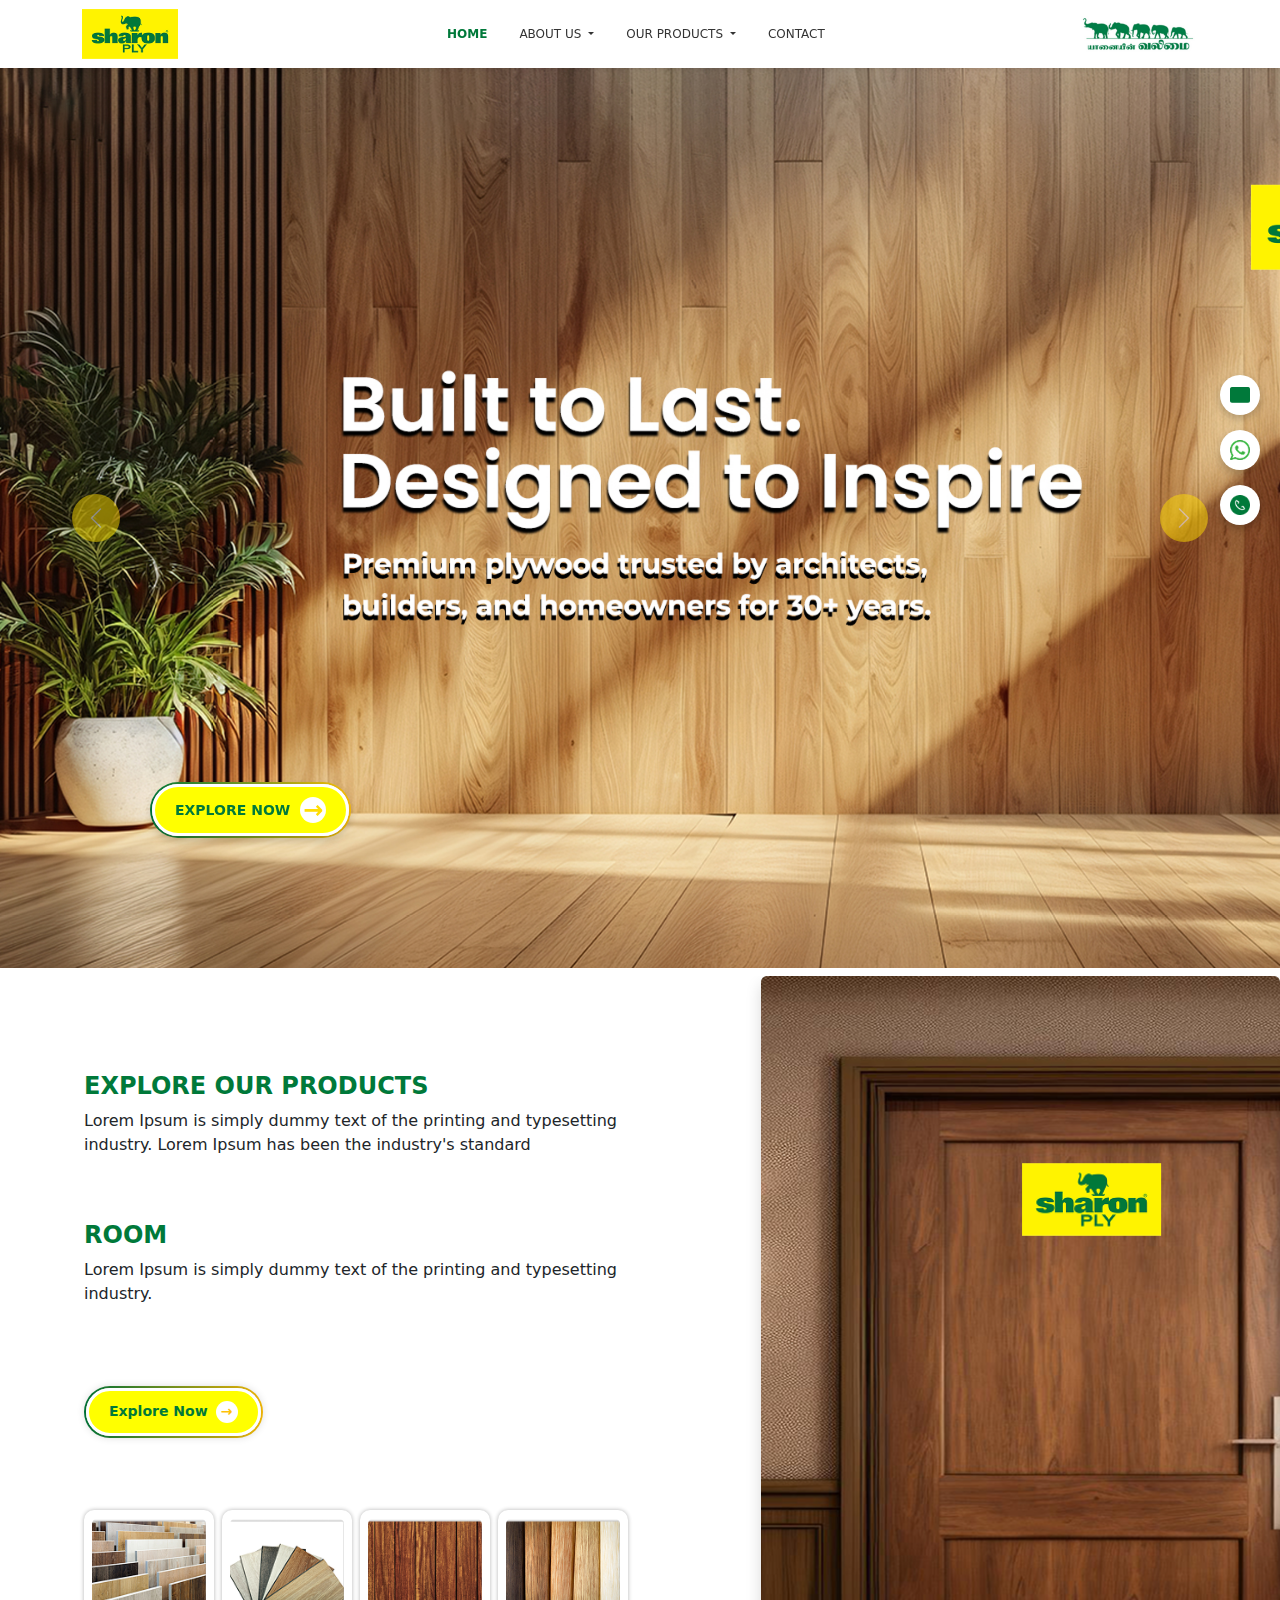
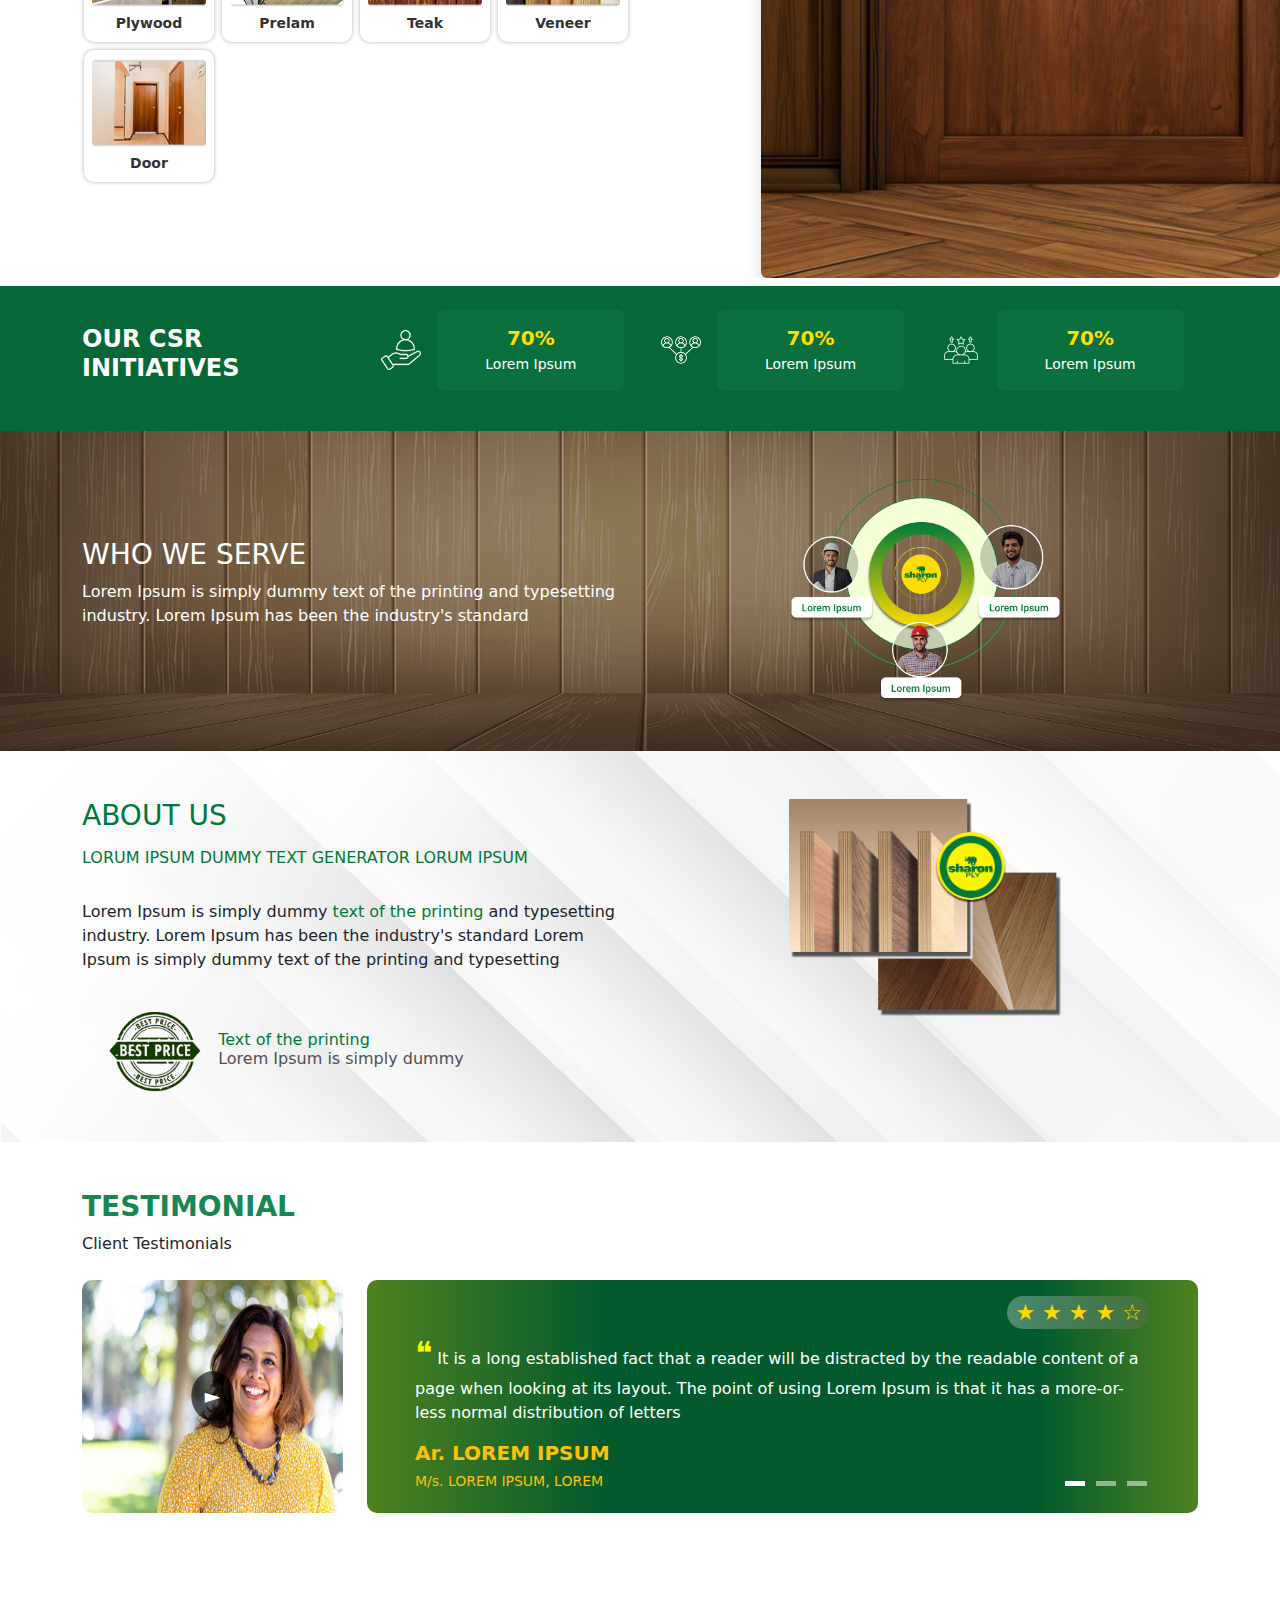
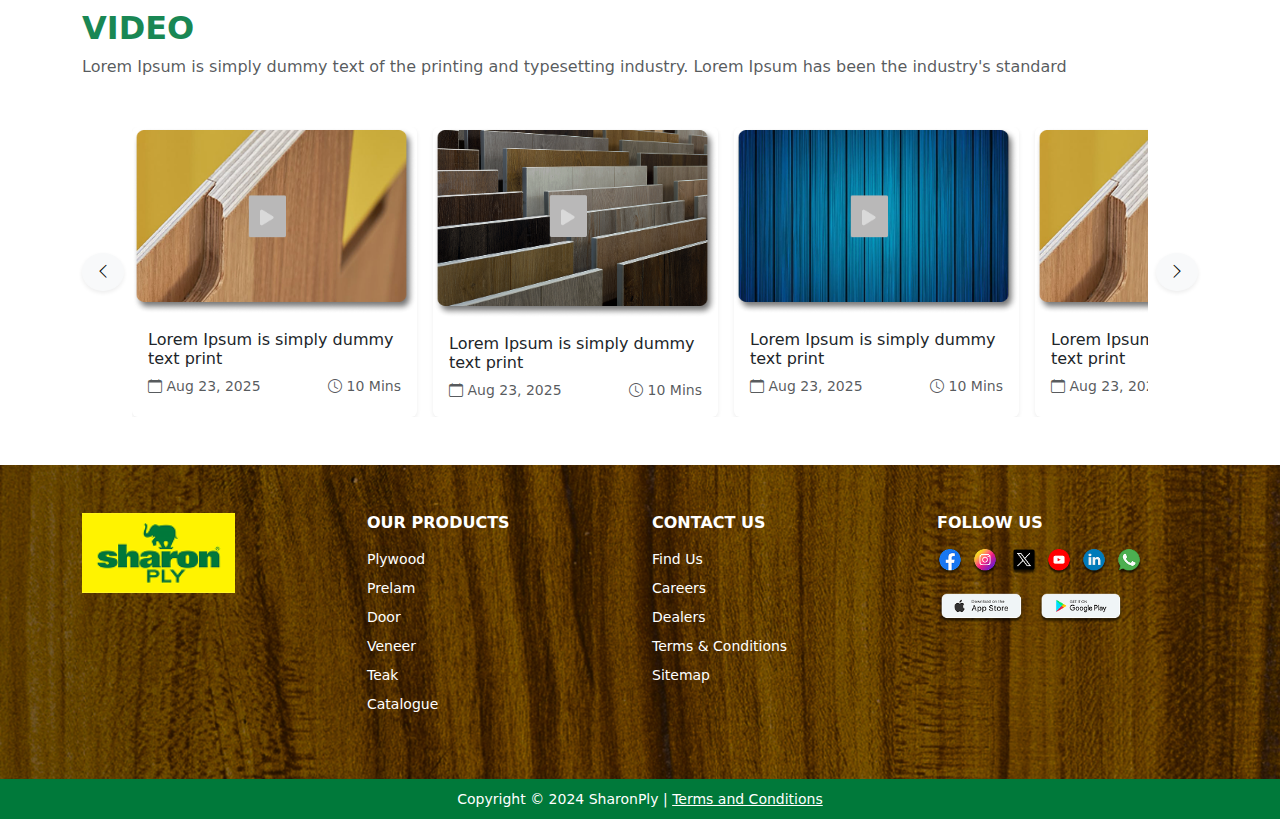
<file: index.html>
<!DOCTYPE html>
<html lang="en">

<head>
    <meta charset="UTF-8" />
    <meta name="viewport" content="width=device-width, initial-scale=1.0" />
    <title>Sharon Ply - Home</title>
    <meta name="description" content="Sharon Ply - Quality Plywood Manufacturer">

    <!-- Bootstrap CSS -->
    <link href="https://cdn.jsdelivr.net/npm/bootstrap@5.3.3/dist/css/bootstrap.min.css" rel="stylesheet" />
    <link href="https://cdn.jsdelivr.net/npm/bootstrap-icons/font/bootstrap-icons.css" rel="stylesheet">
    <link rel="stylesheet" href="assets/main.css" />
</head>

<body>

    <!-- Sticky Navbar with Dropdown and Offcanvas -->
    <nav class="navbar navbar-expand-lg sticky-top bg-white shadow-sm py-1">
        <div class="container">

            <!-- Left: Logo -->
            <a class="navbar-brand" href="/">
                <img src="assets/images/logo.png" alt="Logo" style="height: 50px;" />
            </a>

            <!-- Hamburger toggle for mobile -->
            <button class="navbar-toggler" type="button" data-bs-toggle="offcanvas" data-bs-target="#mobileNav"
                aria-controls="mobileNav">
                <span class="navbar-toggler-icon"></span>
            </button>

            <!-- Center/Right: Nav links (desktop) -->
            <div class="collapse navbar-collapse justify-content-center">
                <ul class="navbar-nav mb-2 mb-lg-0 d-flex gap-3">

                    <li class="nav-item"><a class="nav-link active" href="/">HOME</a></li>
                    <li class="nav-item dropdown">
                        <a class="nav-link dropdown-toggle" href="#" id="aboutDropdown" role="button"
                            data-bs-toggle="dropdown" aria-expanded="false">
                            ABOUT US
                        </a>
                        <ul class="dropdown-menu" aria-labelledby="aboutDropdown">
                            <li><a class="dropdown-item" href="/our-history">OUR HISTORY</a></li>
                        </ul>
                    </li>

                    <!-- Dropdown -->
                    <li class="nav-item dropdown">
                        <a class="nav-link dropdown-toggle" href="#" id="productsDropdown" role="button"
                            data-bs-toggle="dropdown" aria-expanded="false">
                            OUR PRODUCTS
                        </a>
                        <ul class="dropdown-menu" aria-labelledby="productsDropdown">

                            <!-- Plywood submenu -->
                            <li class="nav-item dropdown plywooddrop">
                                <a class="nav-link dropdown-toggle" href="/plywood" id="plywoodDropdown" role="button">
                                    PLYWOOD
                                </a>
                                <ul class="dropdown-menu plywoodsub" aria-labelledby="plywoodDropdown">
                                    <li><a class="dropdown-item" href="/plywood/sharon-platinum-ply">SHARON PLATINUM
                                            PLY</a></li>
                                </ul>
                            </li>

                            <li><a class="dropdown-item" href="/prelam">PRELAM</a></li>


                            <!-- Add more subcategories under Our Products here if needed -->
                        </ul>
                    </li>


                    <li class="nav-item"><a class="nav-link" href="/contact">CONTACT</a></li>
                </ul>
            </div>

            <!-- Right side image/icon -->
            <div class="d-none d-lg-block">
                <img src="assets/images/nav-logo.png" alt="Call Us" style="height: 50px;" />
            </div>
        </div>
    </nav>

    <!-- Offcanvas Sidebar for Mobile -->
    <div class="offcanvas offcanvas-start" tabindex="-1" id="mobileNav" aria-labelledby="mobileNavLabel">
        <div class="offcanvas-header">
            <!-- <h5 class="offcanvas-title" id="mobileNavLabel">Menu</h5> -->
            <button type="button" class="btn-close" data-bs-dismiss="offcanvas" aria-label="Close"></button>
        </div>
        <div class="offcanvas-body">
            <ul class="navbar-nav">
                <li class="nav-item"><a class="nav-link active" href="/">HOME</a></li>
                <li class="nav-item">
                    <a class="nav-link" data-bs-toggle="collapse" href="#mobileDropdown" role="button"
                        aria-expanded="false" aria-controls="mobileDropdown">
                        ABOUT US
                    </a>
                    <div class="collapse" id="mobileDropdown">
                        <ul class="list-unstyled ms-3">
                            <li><a class="nav-link" href="/our-history">OUR
                                    HISTORY</a>
                            </li>
                        </ul>
                    </div>
                </li>

                <!-- Dropdown in sidebar (manually created) -->
                <li class="nav-item">
                    <a class="nav-link" data-bs-toggle="collapse" href="#mobileDropdown" role="button"
                        aria-expanded="false" aria-controls="mobileDropdown">
                        OUR PRODUCTS
                    </a>
                    <div class="collapse" id="mobileDropdown">
                        <ul class="list-unstyled ms-3">
                            <li><a class="nav-link" href="/plywood">PLYWOOD</a>
                                <div class="collapse" id="mobileDropdown">
                                    <ul class="list-unstyled ms-3">
                                        <li><a class="nav-link" href="/plywood/sharon-platinum-ply">SHARON PLATINUM
                                                PLY</a></li>
                                    </ul>
                                </div>
                            </li>
                            <li class="nav-item"><a class="nav-link" href="/prelam">PRELAM</a></li>
                        </ul>
                    </div>
                </li>

                <li class="nav-item"><a class="nav-link" href="/contact">CONTACT</a></li>
            </ul>
        </div>
    </div>


    <!-- Hero Section -->
    <section class="home">
        <div id="heroCarousel" class="carousel slide" data-bs-ride="carousel">
            <div class="carousel-inner">

                <div class="carousel-item active" style="background-image: url('assets/images/banner.png');">
                    <div class="explore-btn">
                        <a href="#">EXPLORE NOW <span class="arrow-circle">
                                →
                            </span></a>
                    </div>

                </div>

                <div class="carousel-item" style="background-image: url('assets/images/banner.png');">
                    <div class="explore-btn">
                        <a href="#">EXPLORE NOW <span class="arrow-circle">
                                →
                            </span></a>
                    </div>

                </div>

            </div>

            <button class="carousel-control-prev" type="button" data-bs-target="#heroCarousel" data-bs-slide="prev">
                <span class="carousel-control-prev-icon rounded-circle p-4 small-nav-icon" aria-hidden="true"></span>
            </button>
            <button class="carousel-control-next" type="button" data-bs-target="#heroCarousel" data-bs-slide="next">
                <span class="carousel-control-next-icon rounded-circle p-4 small-nav-icon" aria-hidden="true"></span>
            </button>
        </div>
    </section>

    <section class="py-2">
        <div class="product-section">
            <div class="row align-items-stretch">
                <!-- Left Content -->
                <div class="col-md-7 p-5 d-flex justify-content-center">
                    <div class="d-flex flex-column justify-content-center gap-5 bg-white p-5">
                        <div>
                            <h4 class="fw-bold">EXPLORE OUR PRODUCTS</h4>
                            <p>Lorem Ipsum is simply dummy text of the printing and typesetting industry. Lorem
                                Ipsum has been the industry's standard </p>
                        </div>

                        <div>
                            <h4 id="product-title">ROOM</h4>
                            <p id="product-desc">
                                Lorem Ipsum is simply dummy text of the printing and typesetting industry.
                            </p>
                        </div>

                        <!-- Explore Button -->
                        <div class="explore-btn mt-3">
                            <a href="#">
                                Explore Now <span class="arrow-circle">→</span>
                            </a>
                        </div>

                        <!-- Product Tabs -->
                        <div class="product-tabs mt-4 d-flex flex-wrap gap-2">
                            <div class="tab-card" onclick="changeProduct(0)">
                                <img src="assets/images/plywood.png" alt="Plywood">
                                <span>Plywood</span>
                            </div>
                            <div class="tab-card" onclick="changeProduct(1)">
                                <img src="assets/images/prelam.png" alt="Prelam">
                                <span>Prelam</span>
                            </div>
                            <div class="tab-card" onclick="changeProduct(2)">
                                <img src="assets/images/teak.png" alt="Teak">
                                <span>Teak</span>
                            </div>
                            <div class="tab-card" onclick="changeProduct(3)">
                                <img src="assets/images/veneer.png" alt="Veneer">
                                <span>Veneer</span>
                            </div>
                            <div class="tab-card" onclick="changeProduct(4)">
                                <img src="assets/images/door.png" alt="Door">
                                <span>Door</span>
                            </div>
                        </div>
                    </div>
                </div>

                <!-- Right Image -->
                <div class="col-md-5 d-flex align-items-center justify-content-center">
                    <img id="product-image" src="assets/images/default-product.png"
                        class="img-fluid rounded shadow w-100" alt="Product Image"
                        style="object-fit: cover; height: 100%;" />
                </div>
            </div>
        </div>
    </section>

    <section class="py-4 text-white" style="background-color: #066837;">
        <div class="container">
            <div class="row align-items-center text-center text-md-start">

                <!-- Left Title -->
                <div class="col-md-3 mb-4 mb-md-0">
                    <h4 class="fw-bold">OUR CSR<br>INITIATIVES</h4>
                </div>

                <!-- Right: CSR Items -->
                <div class="col-md-9">
                    <div class="d-flex flex-wrap justify-content-around align-items-center">

                        <!-- Item 1 -->
                        <div class="d-flex align-items-center mb-3 me-md-2">
                            <img src="assets/images/initiative-icon1.png" alt="Icon 1" style="height: 40px;"
                                class="me-3">
                            <div class="bg-success bg-opacity-25 px-5 py-3 rounded text-center">
                                <h5 class="fw-bold mb-1" style="color: #FFDD02;">70%</h5>
                                <p class="mb-0 text-white small">Lorem Ipsum</p>
                            </div>
                        </div>

                        <!-- Item 2 -->
                        <div class="d-flex align-items-center mb-3 me-md-2">
                            <img src="assets/images/initiative-icon2.png" alt="Icon 2" style="height: 40px;"
                                class="me-3">
                            <div class="bg-success bg-opacity-25 px-5 py-3 rounded text-center">
                                <h5 class="fw-bold mb-1" style="color: #FFDD02;">70%</h5>
                                <p class="mb-0 text-white small">Lorem Ipsum</p>
                            </div>
                        </div>

                        <!-- Item 3 -->
                        <div class="d-flex align-items-center mb-3">
                            <img src="assets/images/initiative-icon3.png" alt="Icon 3" style="height: 40px;"
                                class="me-3">
                            <div class="bg-success bg-opacity-25 px-5 py-3 rounded text-center">
                                <h5 class="fw-bold mb-1" style="color: #FFDD02;">70%</h5>
                                <p class="mb-0 text-white small">Lorem Ipsum</p>
                            </div>
                        </div>

                    </div>
                </div>
            </div>
        </div>
    </section>



    <section class="serve">
        <div class="container py-5">
            <div class="row">
                <div class="col-md-6 d-flex flex-column justify-content-center align-items-start">
                    <h3>WHO WE SERVE</h3>
                    <p>Lorem Ipsum is simply dummy text of the printing and typesetting <br>
                        industry. Lorem Ipsum has been the industry's standard </p>
                </div>
                <div class="col-md-6 d-flex justify-content-center align-items-start">
                    <img src="assets/images/serve-right.png" alt="serve-right-image" class="img-fluid w-50" />
                </div>
            </div>
        </div>
    </section>


    <section class="about">
        <div class="container py-5">
            <div class="row">
                <div class="col-md-6 d-flex flex-column justify-content-center align-items-start">
                    <h3>ABOUT US</h3>
                    <h6 class="mt-2">LORUM IPSUM DUMMY TEXT GENERATOR LORUM IPSUM </h6>
                    <p class="mt-4">Lorem Ipsum is simply dummy <span> text of the printing</span> and typesetting
                        industry. Lorem Ipsum has been the industry's standard Lorem Ipsum is simply dummy text of the
                        printing and typesetting</p>

                    <div class="d-flex justify-content-center align-items-center gap-3 mt-4">
                        <img src="assets/images/about-logo.png" alt="about-logo" class="img-fluid w-25" />
                        <h6>Text of the printing<br><span style="color: #504F4F;">Lorem Ipsum is simply dummy</span>
                        </h6>
                    </div>
                </div>
                <div class="col-md-6 d-flex justify-content-center align-items-start">
                    <img src="assets/images/home-about-right.png" alt="serve-right-image" class="img-fluid w-50" />
                </div>
            </div>
        </div>
    </section>


    <section class="container py-5">
        <h3 class="text-success fw-bold">TESTIMONIAL</h3>
        <p class="mb-4">Client Testimonials</p>

        <!-- Testimonials -->
        <div id="testimonialContainer">
            <!-- Testimonial 1 -->
            <div class="testimonial-wrapper active">
                <div class="row g-4 align-items-stretch">
                    <div class="col-md-3 d-flex align-items-stretch">
                        <div class="video-thumb h-100 w-100" data-bs-toggle="modal" data-bs-target="#videoModal1">
                            <img src="assets/images/testimonial.png" alt="Client 1" class="img-fluid h-100">
                            <div class="play-button">&#9658;</div>
                        </div>
                    </div>
                    <div class="col-md-9">
                        <div class="testimonial-card h-100 w-100 pe-5 ps-5 pt-3">
                            <div class="d-flex justify-content-end align-items-center">
                                <div class="stars">★ ★ ★ ★ ☆</div>
                            </div>
                            <p><span style="font-size: 2rem; color: yellow;">&#10077;</span> It is a long established
                                fact that a reader will be distracted by the readable content of a page when
                                looking at its layout. The point of using Lorem Ipsum is that it has a more-or-less
                                normal distribution
                                of letters </p>

                            <div class="d-flex justify-content-between align-items-end">
                                <div>
                                    <h5 class="fw-bold text-warning mb-1">Ar. LOREM IPSUM</h5>
                                    <small class="text-warning">M/s. LOREM IPSUM, LOREM</small>
                                </div>
                                <div>
                                    <span class="slider-dots active" onclick="showTestimonial(0)"></span>
                                    <span class="slider-dots" onclick="showTestimonial(1)"></span>
                                    <span class="slider-dots" onclick="showTestimonial(2)"></span>
                                </div>
                            </div>
                        </div>
                    </div>
                </div>
            </div>

            <!-- Testimonial 2 -->
            <div class="testimonial-wrapper">
                <div class="row g-4 align-items-stretch">
                    <div class="col-md-3 d-flex align-items-stretch">
                        <div class="video-thumb h-100 w-100" data-bs-toggle="modal" data-bs-target="#videoModal2">
                            <img src="assets/images/testimonial2.png" alt="Client 2"
                                class="w-100 h-100 object-fit-cover rounded">
                            <div class="play-button">&#9658;</div>
                        </div>
                    </div>
                    <div class="col-md-9">
                        <div class="testimonial-card h-100 w-100 pe-5 ps-5 pt-3">
                            <div class="d-flex justify-content-end align-items-center">
                                <div class="stars">★ ★ ★ ★ ☆</div>
                            </div>
                            <p><span style="font-size: 2rem; color: yellow;">&#10077;</span> It is a long established
                                fact that a reader will be distracted by the readable content of a page when
                                looking at its layout. The point of using Lorem Ipsum is that it has a more-or-less
                                normal distribution
                                of letters</p>
                            <div class="d-flex justify-content-between align-items-center mt-3">
                                <div>
                                    <h5 class="fw-bold text-warning mb-1">Ar. LOREM IPSUM</h5>
                                    <small class="text-warning">M/s. LOREM IPSUM, LOREM</small>
                                </div>
                                <div>
                                    <span class="slider-dots" onclick="showTestimonial(0)"></span>
                                    <span class="slider-dots active" onclick="showTestimonial(1)"></span>
                                    <span class="slider-dots" onclick="showTestimonial(2)"></span>
                                </div>
                            </div>
                        </div>
                    </div>
                </div>
            </div>

            <!-- Testimonial 3 -->
            <div class="testimonial-wrapper">
                <div class="row g-4 align-items-stretch">
                    <div class="col-md-3 d-flex align-items-stretch">
                        <div class="video-thumb h-100 w-100" data-bs-toggle="modal" data-bs-target="#videoModal3">
                            <div class="video-wrapper position-relative">
                            <img src="assets/images/testimonial3.png" alt="Client 3"
                                class="w-100 h-100 object-fit-cover rounded">
                                </div>
                            <div class="play-button">&#9658;</div>
                        </div>
                    </div>
                    <div class="col-md-9">
                        <div class="testimonial-card h-100 w-100 pe-5 ps-5 pt-3">
                            <div class="d-flex justify-content-end align-items-center">
                                <div class="stars">★ ★ ★ ★ ☆</div>
                            </div>
                            <p><span style="font-size: 2rem; color: yellow;">&#10077;</span> It is a long established
                                fact that a reader will be distracted by the readable content of a page when
                                looking at its layout. The point of using Lorem Ipsum is that it has a more-or-less
                                normal distribution
                                of letters</p>
                            <div class="d-flex justify-content-between align-items-center mt-3">
                                <div>
                                    <h5 class="fw-bold text-warning mb-1">Ar. LOREM IPSUM</h5>
                                    <small class="text-warning">M/s. LOREM IPSUM, LOREM</small>
                                </div>
                                <div>
                                    <span class="slider-dots" onclick="showTestimonial(0)"></span>
                                    <span class="slider-dots" onclick="showTestimonial(1)"></span>
                                    <span class="slider-dots active" onclick="showTestimonial(2)"></span>
                                </div>
                            </div>
                        </div>
                    </div>
                </div>
            </div>

        </div>
    </section>

    <!-- Video Modals -->
    <div class="modal fade" id="videoModal1" tabindex="-1" aria-hidden="true">
        <div class="modal-dialog modal-dialog-centered modal-lg">
            <div class="modal-content bg-dark">
                <div class="modal-header border-0">
                    <button type="button" class="btn-close btn-close-white ms-auto" data-bs-dismiss="modal"></button>
                </div>
                <div class="modal-body p-0">
                    <div class="ratio ratio-16x9">
                        <iframe id="video1" src="https://www.youtube.com/embed/VIDEO_ID"
                            allowfullscreen></iframe>
                    </div>
                </div>
            </div>
        </div>
    </div>

    <div class="modal fade" id="videoModal2" tabindex="-1" aria-hidden="true">
        <div class="modal-dialog modal-dialog-centered modal-lg">
            <div class="modal-content bg-dark">
                <div class="modal-header border-0">
                    <button type="button" class="btn-close btn-close-white ms-auto" data-bs-dismiss="modal"></button>
                </div>
                <div class="modal-body p-0">
                    <div class="ratio ratio-16x9">
                        <iframe id="video2" src="https://www.youtube.com/embed/VIDEO_ID"
                            allowfullscreen></iframe>
                    </div>
                </div>
            </div>
        </div>
    </div>

    <div class="modal fade" id="videoModal3" tabindex="-1" aria-hidden="true">
        <div class="modal-dialog modal-dialog-centered modal-lg">
            <div class="modal-content bg-dark">
                <div class="modal-header border-0">
                    <button type="button" class="btn-close btn-close-white ms-auto" data-bs-dismiss="modal"></button>
                </div>
                <div class="modal-body p-0">
                    <div class="ratio ratio-16x9">
                        <iframe id="video3" src="https://www.youtube.com/embed/VIDEO_ID"
                            allowfullscreen></iframe>
                    </div>
                </div>
            </div>
        </div>
    </div>


    <section>
        <div class="container my-5">
            <h2 class="fw-bold text-success">VIDEO</h2>
            <p class="text-muted">Lorem Ipsum is simply dummy text of the printing and typesetting industry. Lorem Ipsum
                has been the industry's standard</p>

            <div class="d-flex align-items-center position-relative mt-5">
                <!-- Left Arrow -->
                <button class="btn btn-light me-2 rounded-circle shadow-sm" onclick="slideVideos(-1)">
                    <i class="bi bi-chevron-left"></i>
                </button>

                <!-- Video Wrapper -->
                <div class="overflow-hidden w-100">
                    <div id="videoTrack" class="d-flex transition" style="width: max-content;">
                        <!-- video 1 -->
                        <div class="video-card card me-3 shadow-sm border-0" style="width: 285px;">
                            <div class="video-card"
                                onclick="openYouTubeModal('https://www.youtube.com/embed/VIDEO_ID')">
                                <img src="assets/images/video1.png" class="card-img-top" alt="Video 1" />
                            </div>
                            <div class="card-body">
                                <h6 class="card-title mb-2">Lorem Ipsum is simply dummy text print</h6>
                                <div class="d-flex justify-content-between text-muted small">
                                    <div><i class="bi bi-calendar"></i> Aug 23, 2025</div>
                                    <div><i class="bi bi-clock"></i> 10 Mins</div>
                                </div>
                            </div>
                        </div>

                        <!-- video 2 -->
                        <div class="video-card card me-3 shadow-sm border-0" style="width: 285px;">
                            <div class="video-card"
                                onclick="openYouTubeModal('https://www.youtube.com/embed/VIDEO_ID')">
                                <img src="assets/images/video2.png" class="card-img-top" alt="Video 2">
                            </div>
                            <div class="card-body">
                                <h6 class="card-title mb-2">Lorem Ipsum is simply dummy text print</h6>
                                <div class="d-flex justify-content-between text-muted small">
                                    <div><i class="bi bi-calendar"></i> Aug 23, 2025</div>
                                    <div><i class="bi bi-clock"></i> 10 Mins</div>
                                </div>
                            </div>
                        </div>

                        <!-- video 3 -->
                        <div class="video-card card me-3 shadow-sm border-0" style="width: 285px;">
                            <div class="video-card"
                                onclick="openYouTubeModal('https://www.youtube.com/embed/VIDEO_ID')">
                                <img src="assets/images/video3.png" class="card-img-top" alt="Video 3">
                            </div>
                            <div class="card-body">
                                <h6 class="card-title mb-2">Lorem Ipsum is simply dummy text print</h6>
                                <div class="d-flex justify-content-between text-muted small">
                                    <div><i class="bi bi-calendar"></i> Aug 23, 2025</div>
                                    <div><i class="bi bi-clock"></i> 10 Mins</div>
                                </div>
                            </div>
                        </div>

                        <!-- video 4 -->
                        <div class="video-card card me-3 shadow-sm border-0" style="width: 285px;">
                            <div class="video-card"
                                onclick="openYouTubeModal('https://www.youtube.com/embed/VIDEO_ID')">
                                <img src="assets/images/video1.png" class="card-img-top" alt="Video 4">
                            </div>
                            <div class="card-body">
                                <h6 class="card-title mb-2">Lorem Ipsum is simply dummy text print</h6>
                                <div class="d-flex justify-content-between text-muted small">
                                    <div><i class="bi bi-calendar"></i> Aug 23, 2025</div>
                                    <div><i class="bi bi-clock"></i> 10 Mins</div>
                                </div>
                            </div>
                        </div>


                        <!-- video 5 -->
                        <div class="video-card card me-3 shadow-sm border-0" style="width: 285px;">
                            <div class="video-card"
                                onclick="openYouTubeModal('https://www.youtube.com/embed/VIDEO_ID')">
                                <img src="assets/images/video2.png" class="card-img-top" alt="Video 5">
                            </div>
                            <div class="card-body">
                                <h6 class="card-title mb-2">Lorem Ipsum is simply dummy text print</h6>
                                <div class="d-flex justify-content-between text-muted small">
                                    <div><i class="bi bi-calendar"></i> Aug 23, 2025</div>
                                    <div><i class="bi bi-clock"></i> 10 Mins</div>
                                </div>
                            </div>
                        </div>



                        <!-- video 6 -->
                        <div class="video-card card me-3 shadow-sm border-0" style="width: 285px;">
                            <div class="video-card"
                                onclick="openYouTubeModal('https://www.youtube.com/embed/VIDEO_ID')">
                                <img src="assets/images/video3.png" class="card-img-top" alt="Video 6">
                            </div>
                            <div class="card-body">
                                <h6 class="card-title mb-2">Lorem Ipsum is simply dummy text print</h6>
                                <div class="d-flex justify-content-between text-muted small">
                                    <div><i class="bi bi-calendar"></i> Aug 23, 2025</div>
                                    <div><i class="bi bi-clock"></i> 10 Mins</div>
                                </div>
                            </div>
                        </div>

                    </div>
                </div>

                <!-- Right Arrow -->
                <button class="btn btn-light ms-2 rounded-circle shadow-sm" onclick="slideVideos(1)">
                    <i class="bi bi-chevron-right"></i>
                </button>
            </div>
        </div>


        <!-- YouTube Video Modal -->
        <div class="modal fade" id="galleryVideoModal" tabindex="-1" aria-hidden="true">
            <div class="modal-dialog modal-lg modal-dialog-centered">
                <div class="modal-content bg-dark position-relative">

                    <!-- Close Button -->
                    <button type="button" class="btn-close btn-close-white position-absolute"
                        style="top: 1rem; right: 1rem; z-index: 1055;" data-bs-dismiss="modal"
                        aria-label="Close"></button>

                    <!-- Embedded YouTube Video -->
                    <div class="modal-body p-0 ratio ratio-16x9">
                        <iframe id="galleryModalIframe" class="w-100 h-100 border-0" src="" allowfullscreen></iframe>
                    </div>
                </div>
            </div>
        </div>
        
    </section>



    <div class="sticky-icons">
        <a href="mailto:example@example.com" target="_blank" class="icon email" title="Email">
            <img src="assets/images/mail.png" alt="mail-icon" class="img-fluid w-50" />
        </a>
        <a href="https://wa.me/919876543210" target="_blank" class="icon whatsapp" title="WhatsApp">
            <img src="assets/images/whatsapp.png" alt="whatsapp-icon" class="img-fluid w-50" />
        </a>
        <a href="tel:+919876543210" class="icon call" title="Call">
            <img src="assets/images/call.png" alt="call-icon" class="img-fluid w-50" />
        </a>
    </div>


    <footer
        style="background-image: url('assets/images/footer-bg.png'); background-size: cover; background-repeat: no-repeat;">
        <div class="container py-5 text-white">
            <div class="row">
                <!-- Logo -->
                <div class="col-md-3 mb-4 mb-md-0 d-flex align-items-start">
                    <img src="assets/images/logo.png" alt="Sharon Ply" style="height: 80px;">
                </div>

                <!-- Our Products -->
                <div class="col-md-3 mb-4 mb-md-0">
                    <h6 class="fw-bold text-white">OUR PRODUCTS</h6>
                    <ul class="list-unstyled small d-flex flex-column gap-2 mt-3">
                        <li>Plywood</li>
                        <li>Prelam</li>
                        <li>Door</li>
                        <li>Veneer</li>
                        <li>Teak</li>
                        <li>Catalogue</li>
                    </ul>
                </div>

                <!-- Contact Us -->
                <div class="col-md-3 mb-4 mb-md-0">
                    <h6 class="fw-bold text-white">CONTACT US</h6>
                    <ul class="list-unstyled small d-flex flex-column gap-2 mt-3">
                        <li>Find Us</li>
                        <li>Careers</li>
                        <li>Dealers</li>
                        <li>Terms & Conditions</li>
                        <li>Sitemap</li>
                    </ul>
                </div>

                <!-- Follow Us -->
                <div class="col-md-3">
                    <h6 class="fw-bold text-white">FOLLOW US</h6>
                    <div class="mb-3 mt-3">
                        <!-- Social Icons -->
                        <a href="#"><img src="assets/images/facebook.png" alt="Facebook" style="height: 26px;"
                                class="me-1"></a>
                        <a href="#"><img src="assets/images/instagram.png" alt="Instagram" style="height: 26px;"
                                class="me-2"></a>
                        <!-- Repeat for others -->

                        <a href="#"><img src="assets/images/twitter.png" alt="Twitter" style="height: 26px;"
                                class="me-1"></a>
                        <a href="#"><img src="assets/images/youtube.png" alt="Youtube" style="height: 26px;"
                                class="me-1"></a>
                        <a href="#"><img src="assets/images/linkedin.png" alt="Linkedin" style="height: 26px;"
                                class="me-1"></a>
                        <a href="#"><img src="assets/images/whatsapp-icon.png" alt="Whatsapp" style="height: 26px;"
                                class="me-1"></a>
                    </div>
                    <!-- App Store Buttons -->
                    <div class="d-flex flex-wrap gap-2">
                        <img src="assets/images/Mac-Store.png" alt="App Store" style="height: 35px;">
                        <img src="assets/images/Google-play.png" alt="Google Play" style="height: 35px;">
                    </div>
                </div>
            </div>
        </div>

        <!-- Bottom Copyright -->
        <div class="text-center text-white py-2" style="background-color: #00793A;">
            <small>Copyright © 2024 SharonPly | <a href="#" class="text-white text-decoration-underline">Terms and
                    Conditions</a></small>
        </div>
    </footer>


    <!-- Bootstrap JS -->
    <script src="https://cdn.jsdelivr.net/npm/bootstrap@5.3.3/dist/js/bootstrap.bundle.min.js"></script>
    <script src="assets/main.js"></script>
</body>

</html>
</file>
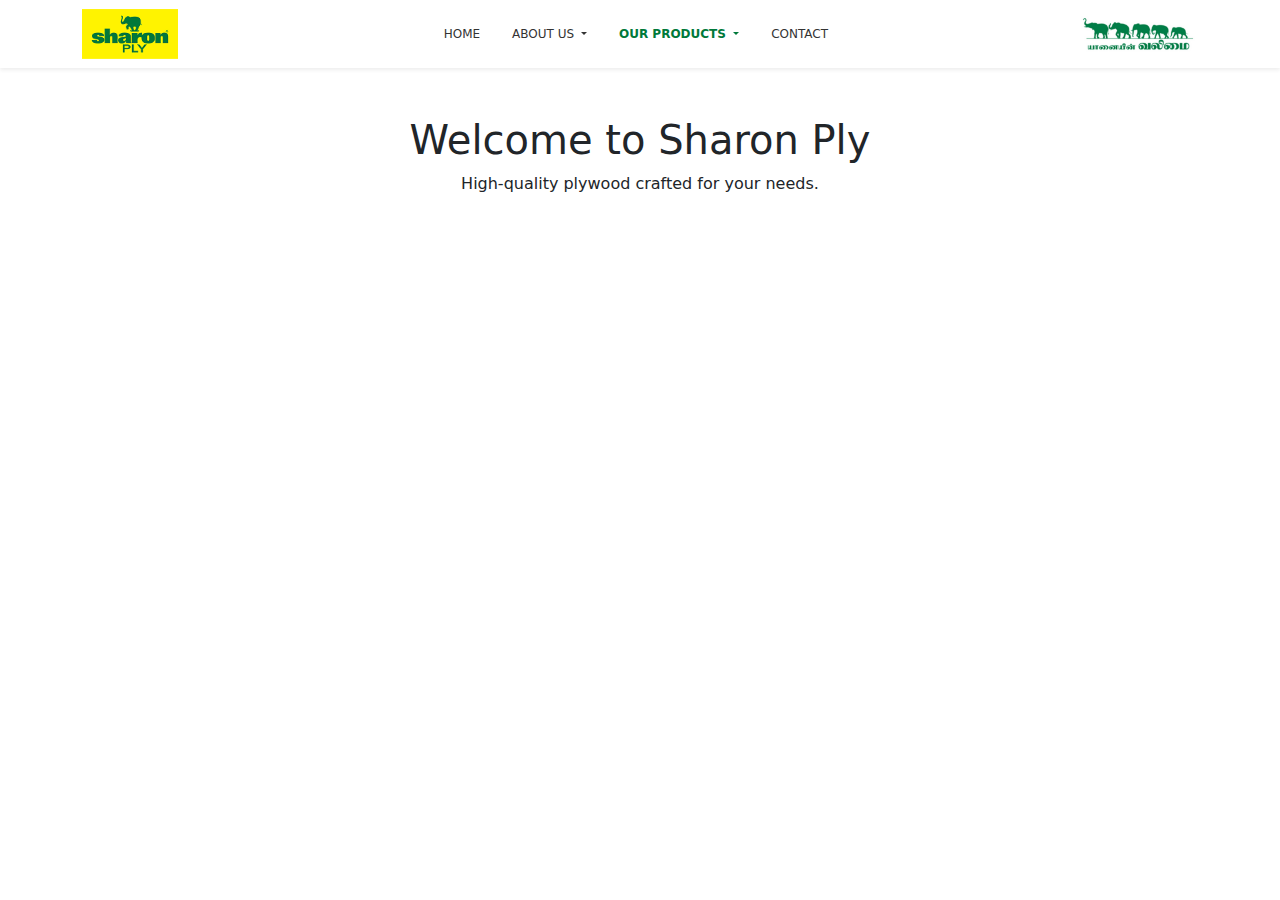
<file: plywood/index.html>
<!DOCTYPE html>
<html lang="en">

<head>
    <meta charset="UTF-8" />
    <meta name="viewport" content="width=device-width, initial-scale=1.0" />
    <title>Sharon Ply - Home</title>
    <meta name="description" content="Sharon Ply - Quality Plywood Manufacturer">

    <!-- Bootstrap CSS -->
    <link href="https://cdn.jsdelivr.net/npm/bootstrap@5.3.3/dist/css/bootstrap.min.css" rel="stylesheet" />
    <link rel="stylesheet" href="/assets/main.css" />
</head>

<body>

    <!-- Sticky Navbar with Dropdown and Offcanvas -->
    <nav class="navbar navbar-expand-lg sticky-top bg-white shadow-sm py-1">
        <div class="container">

            <!-- Left: Logo -->
            <a class="navbar-brand" href="/">
                <img src="/assets/images/logo.png" alt="Logo" style="height: 50px;" />
            </a>

            <!-- Hamburger toggle for mobile -->
            <button class="navbar-toggler" type="button" data-bs-toggle="offcanvas" data-bs-target="#mobileNav"
                aria-controls="mobileNav">
                <span class="navbar-toggler-icon"></span>
            </button>

            <!-- Center/Right: Nav links (desktop) -->
            <div class="collapse navbar-collapse justify-content-center">
                <ul class="navbar-nav mb-2 mb-lg-0 d-flex gap-3">

                    <li class="nav-item"><a class="nav-link" href="/">HOME</a></li>
                    <li class="nav-item dropdown">
                        <a class="nav-link dropdown-toggle" href="#" id="aboutDropdown" role="button"
                            data-bs-toggle="dropdown" aria-expanded="false">
                            ABOUT US
                        </a>
                        <ul class="dropdown-menu" aria-labelledby="aboutDropdown">
                            <li><a class="dropdown-item" href="/our-history">OUR HISTORY</a></li>
                        </ul>
                    </li>

                    <!-- Dropdown -->
                    <li class="nav-item dropdown">
                        <a class="nav-link dropdown-toggle active" href="#" id="productsDropdown" role="button"
                            data-bs-toggle="dropdown" aria-expanded="false">
                            OUR PRODUCTS
                        </a>
                        <ul class="dropdown-menu" aria-labelledby="productsDropdown">

                            <!-- Plywood submenu -->
                            <li class="nav-item dropdown plywooddrop">
                                <a class="nav-link dropdown-toggle active" href="/plywood" id="plywoodDropdown" role="button" style="background: #fff300;">
                                    PLYWOOD
                                </a>
                                <ul class="dropdown-menu plywoodsub" aria-labelledby="plywoodDropdown">
                                    <li><a class="dropdown-item" href="/plywood/sharon-platinum-ply">SHARON PLATINUM PLY</a></li>
                                </ul>
                            </li>

                            <li><a class="dropdown-item" href="/prelam">PRELAM</a></li>


                            <!-- Add more subcategories under Our Products here if needed -->
                        </ul>
                    </li>


                    <li class="nav-item"><a class="nav-link" href="/contact">CONTACT</a></li>
                </ul>
            </div>

            <!-- Right side image/icon -->
            <div class="d-none d-lg-block">
                <img src="/assets/images/nav-logo.png" alt="Call Us" style="height: 50px;" />
            </div>
        </div>
    </nav>

    <!-- Offcanvas Sidebar for Mobile -->
    <div class="offcanvas offcanvas-start w-75" tabindex="-1" id="mobileNav" aria-labelledby="mobileNavLabel">
        <div class="offcanvas-header">
            <!-- <h5 class="offcanvas-title" id="mobileNavLabel">Menu</h5> -->
            <button type="button" class="btn-close" data-bs-dismiss="offcanvas" aria-label="Close"></button>
        </div>
        <div class="offcanvas-body">
            <ul class="navbar-nav">
                <li class="nav-item"><a class="nav-link" href="/">HOME</a></li>
                <li class="nav-item">
                    <a class="nav-link" data-bs-toggle="collapse" href="#mobileDropdown" role="button"
                        aria-expanded="false" aria-controls="mobileDropdown">
                        ABOUT US
                    </a>
                    <div class="collapse" id="mobileDropdown">
                        <ul class="list-unstyled ms-3">
                            <li><a class="nav-link" href="/our-history">OUR
                                    HISTORY</a>
                            </li>
                        </ul>
                    </div>
                </li>

                <!-- Dropdown in sidebar (manually created) -->
                <li class="nav-item">
                    <a class="nav-link active" data-bs-toggle="collapse" href="#mobileDropdown" role="button"
                        aria-expanded="false" aria-controls="mobileDropdown">
                        OUR PRODUCTS
                    </a>
                    <div class="collapse" id="mobileDropdown">
                        <ul class="list-unstyled ms-3">
                            <li><a class="nav-link active" style="background: #fff300;" href="/plywood">PLYWOOD</a>
                                <div class="collapse" id="mobileDropdown">
                                    <ul class="list-unstyled ms-3">
                                        <li><a class="nav-link" href="/plywood/sharon-platinum-ply">SHARON PLATINUM
                                            PLY</a></li>
                                    </ul>
                                </div>
                            </li>
                            <li class="nav-item"><a class="nav-link" href="/prelam">PRELAM</a></li>
                        </ul>
                    </div>
                </li>

                <li class="nav-item"><a class="nav-link" href="/contact">CONTACT</a></li>
            </ul>
        </div>
    </div>

    <!-- Hero Section -->
    <main class="container text-center py-5">
        <h1>Welcome to Sharon Ply</h1>
        <p>High-quality plywood crafted for your needs.</p>
    </main>

    <!-- Bootstrap JS -->
    <script src="https://cdn.jsdelivr.net/npm/bootstrap@5.3.3/dist/js/bootstrap.bundle.min.js"></script>
    <script src="/assets/main.js"></script>
</body>

</html>
</file>
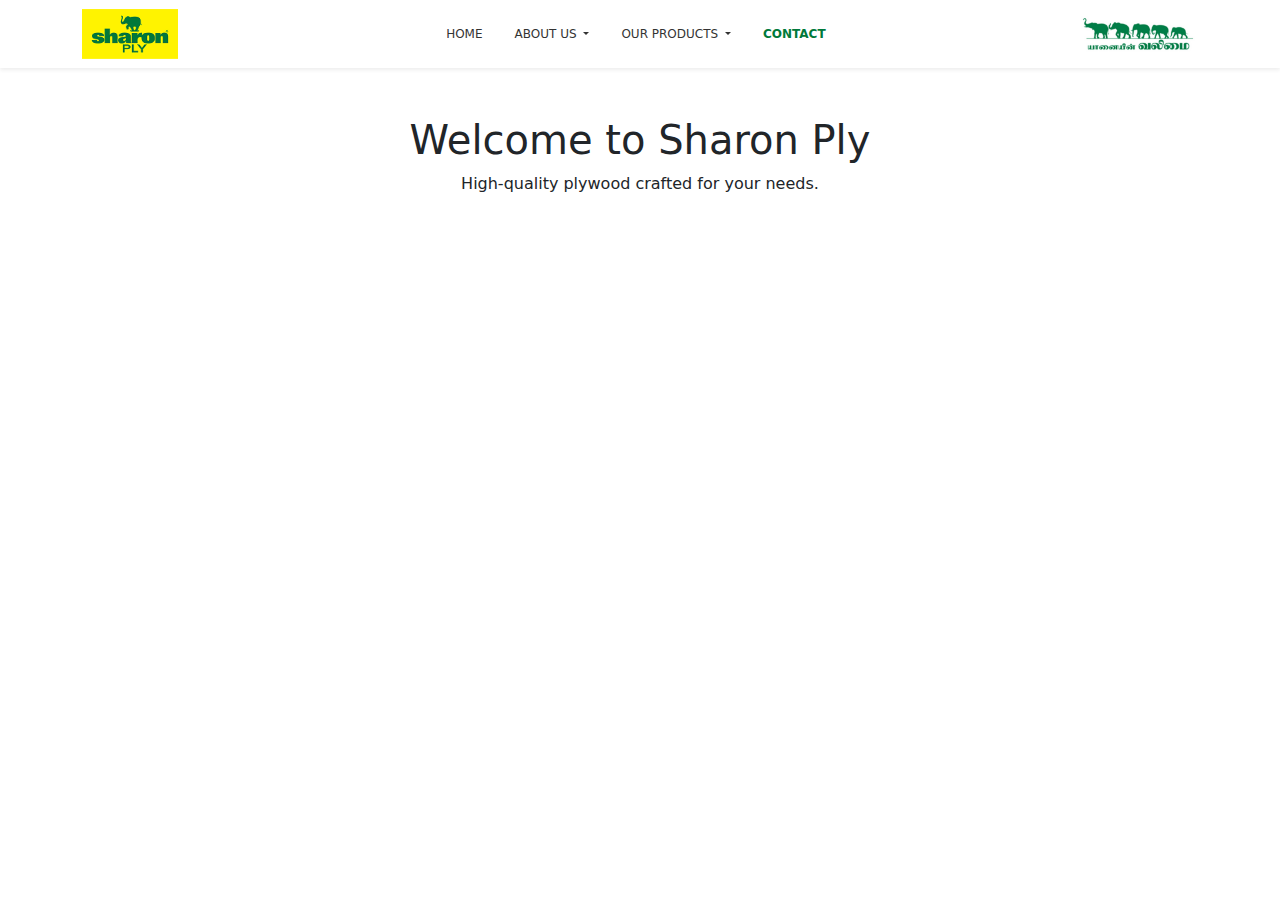
<file: contact.html>
<!DOCTYPE html>
<html lang="en">

<head>
    <meta charset="UTF-8" />
    <meta name="viewport" content="width=device-width, initial-scale=1.0" />
    <title>Sharon Ply - Home</title>
    <meta name="description" content="Sharon Ply - Quality Plywood Manufacturer">

    <!-- Bootstrap CSS -->
    <link href="https://cdn.jsdelivr.net/npm/bootstrap@5.3.3/dist/css/bootstrap.min.css" rel="stylesheet" />
    <link rel="stylesheet" href="assets/main.css" />
</head>

<body>

    <!-- Sticky Navbar with Dropdown and Offcanvas -->
    <nav class="navbar navbar-expand-lg sticky-top bg-white shadow-sm py-1">
        <div class="container">

            <!-- Left: Logo -->
            <a class="navbar-brand" href="/">
                <img src="assets/images/logo.png" alt="Logo" style="height: 50px;" />
            </a>

            <!-- Hamburger toggle for mobile -->
            <button class="navbar-toggler" type="button" data-bs-toggle="offcanvas" data-bs-target="#mobileNav"
                aria-controls="mobileNav">
                <span class="navbar-toggler-icon"></span>
            </button>

            <!-- Center/Right: Nav links (desktop) -->
            <div class="collapse navbar-collapse justify-content-center">
                <ul class="navbar-nav mb-2 mb-lg-0 d-flex gap-3">

                    <li class="nav-item"><a class="nav-link" href="/">HOME</a></li>
                    <li class="nav-item dropdown">
                        <a class="nav-link dropdown-toggle" href="#" id="aboutDropdown" role="button"
                            data-bs-toggle="dropdown" aria-expanded="false">
                            ABOUT US
                        </a>
                        <ul class="dropdown-menu" aria-labelledby="aboutDropdown">
                            <li><a class="dropdown-item" href="/our-history">OUR HISTORY</a></li>
                        </ul>
                    </li>

                    <!-- Dropdown -->
                    <li class="nav-item dropdown">
                        <a class="nav-link dropdown-toggle" href="#" id="productsDropdown" role="button"
                            data-bs-toggle="dropdown" aria-expanded="false">
                            OUR PRODUCTS
                        </a>
                        <ul class="dropdown-menu" aria-labelledby="productsDropdown">

                            <!-- Plywood submenu -->
                            <li class="nav-item dropdown plywooddrop">
                                <a class="nav-link dropdown-toggle" href="/plywood" id="plywoodDropdown" role="button">
                                    PLYWOOD
                                </a>
                                <ul class="dropdown-menu plywoodsub" aria-labelledby="plywoodDropdown">
                                    <li><a class="dropdown-item" href="/plywood/sharon-platinum-ply">SHARON PLATINUM PLY</a></li>
                                </ul>
                            </li>

                            <li><a class="dropdown-item" href="/prelam">PRELAM</a></li>


                            <!-- Add more subcategories under Our Products here if needed -->
                        </ul>
                    </li>


                    <li class="nav-item"><a class="nav-link active" href="/contact">CONTACT</a></li>
                </ul>
            </div>

            <!-- Right side image/icon -->
            <div class="d-none d-lg-block">
                <img src="assets/images/nav-logo.png" alt="Call Us" style="height: 50px;" />
            </div>
        </div>
    </nav>

    <!-- Offcanvas Sidebar for Mobile -->
    <div class="offcanvas offcanvas-start w-75" tabindex="-1" id="mobileNav" aria-labelledby="mobileNavLabel">
        <div class="offcanvas-header">
            <!-- <h5 class="offcanvas-title" id="mobileNavLabel">Menu</h5> -->
            <button type="button" class="btn-close" data-bs-dismiss="offcanvas" aria-label="Close"></button>
        </div>
        <div class="offcanvas-body">
            <ul class="navbar-nav">
                <li class="nav-item"><a class="nav-link" href="/">HOME</a></li>
                <li class="nav-item">
                    <a class="nav-link" data-bs-toggle="collapse" href="#mobileDropdown" role="button"
                        aria-expanded="false" aria-controls="mobileDropdown">
                        ABOUT US
                    </a>
                    <div class="collapse" id="mobileDropdown">
                        <ul class="list-unstyled ms-3">
                            <li><a class="nav-link" href="/our-history">OUR
                                    HISTORY</a>
                            </li>
                        </ul>
                    </div>
                </li>

                <!-- Dropdown in sidebar (manually created) -->
                <li class="nav-item">
                    <a class="nav-link" data-bs-toggle="collapse" href="#mobileDropdown" role="button"
                        aria-expanded="false" aria-controls="mobileDropdown">
                        OUR PRODUCTS
                    </a>
                    <div class="collapse" id="mobileDropdown">
                        <ul class="list-unstyled ms-3">
                            <li><a class="nav-link" href="/plywood">PLYWOOD</a>
                                <div class="collapse" id="mobileDropdown">
                                    <ul class="list-unstyled ms-3">
                                        <li><a class="nav-link" href="/plywood/sharon-platinum-ply">SHARON PLATINUM
                                            PLY</a></li>
                                    </ul>
                                </div>
                            </li>
                            <li class="nav-item"><a class="nav-link" href="/prelam">PRELAM</a></li>
                        </ul>
                    </div>
                </li>

                <li class="nav-item"><a class="nav-link active" href="/contact">CONTACT</a></li>
            </ul>
        </div>
    </div>

    <!-- Hero Section -->
    <main class="container text-center py-5">
        <h1>Welcome to Sharon Ply</h1>
        <p>High-quality plywood crafted for your needs.</p>
    </main>

    <!-- Bootstrap JS -->
    <script src="https://cdn.jsdelivr.net/npm/bootstrap@5.3.3/dist/js/bootstrap.bundle.min.js"></script>
    <script src="assets/main.js"></script>
</body>

</html>
</file>
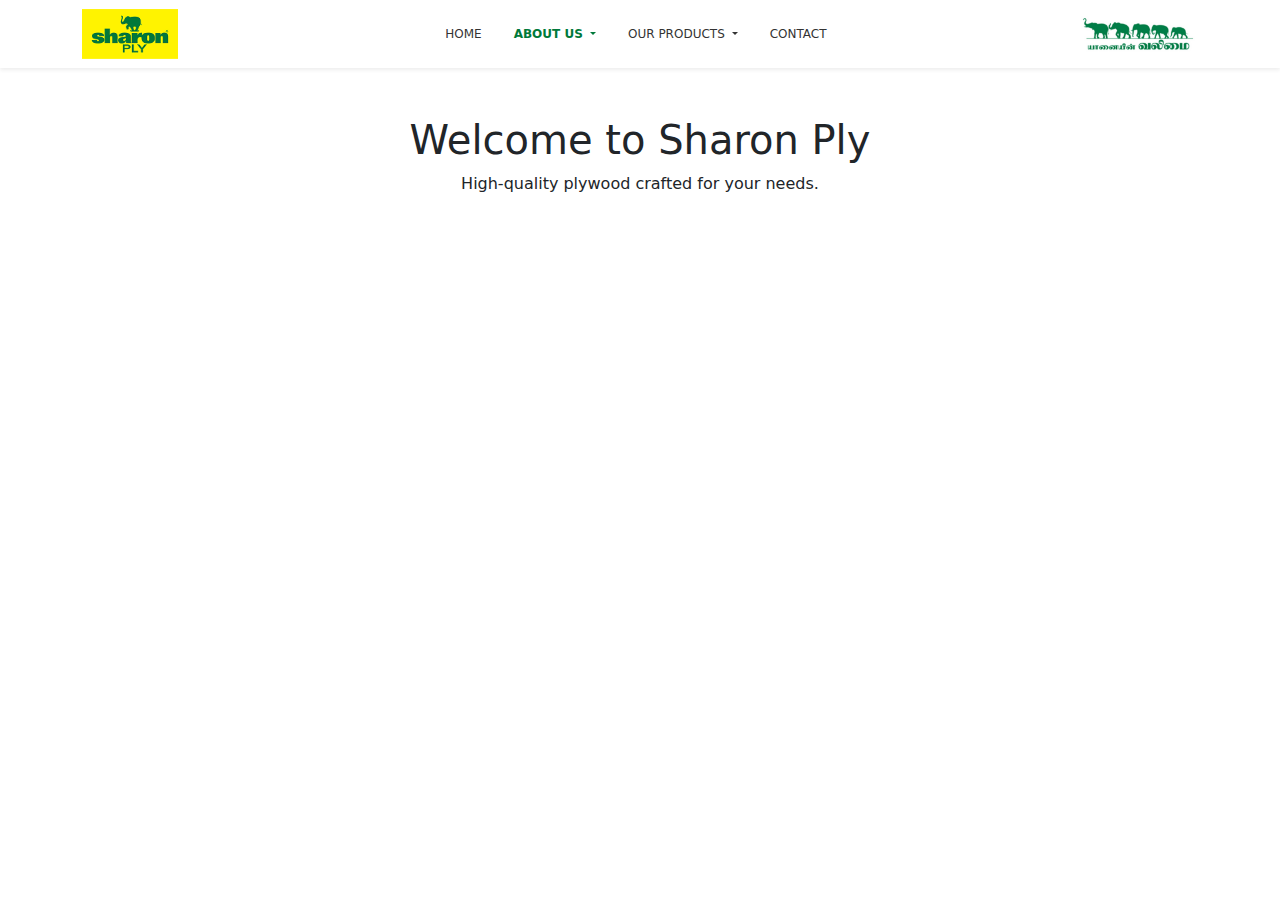
<file: our-history.html>
<!DOCTYPE html>
<html lang="en">

<head>
    <meta charset="UTF-8" />
    <meta name="viewport" content="width=device-width, initial-scale=1.0" />
    <title>Sharon Ply - Home</title>
    <meta name="description" content="Sharon Ply - Quality Plywood Manufacturer">

    <!-- Bootstrap CSS -->
    <link href="https://cdn.jsdelivr.net/npm/bootstrap@5.3.3/dist/css/bootstrap.min.css" rel="stylesheet" />
    <link rel="stylesheet" href="assets/main.css" />
</head>

<body>

    <!-- Sticky Navbar with Dropdown and Offcanvas -->
    <nav class="navbar navbar-expand-lg sticky-top bg-white shadow-sm py-1">
        <div class="container">

            <!-- Left: Logo -->
            <a class="navbar-brand" href="/">
                <img src="assets/images/logo.png" alt="Logo" style="height: 50px;" />
            </a>

            <!-- Hamburger toggle for mobile -->
            <button class="navbar-toggler" type="button" data-bs-toggle="offcanvas" data-bs-target="#mobileNav"
                aria-controls="mobileNav">
                <span class="navbar-toggler-icon"></span>
            </button>

            <!-- Center/Right: Nav links (desktop) -->
            <div class="collapse navbar-collapse justify-content-center">
                <ul class="navbar-nav mb-2 mb-lg-0 d-flex gap-3">

                    <li class="nav-item"><a class="nav-link" href="/">HOME</a></li>
                    <li class="nav-item dropdown">
                        <a class="nav-link dropdown-toggle active" href="#" id="aboutDropdown" role="button"
                            data-bs-toggle="dropdown" aria-expanded="false">
                            ABOUT US
                        </a>
                        <ul class="dropdown-menu" aria-labelledby="aboutDropdown">
                            <li><a class="dropdown-item active" style="background: #fff300;" href="/our-history">OUR
                                    HISTORY</a></li>
                        </ul>
                    </li>

                    <!-- Dropdown -->
                    <li class="nav-item dropdown">
                        <a class="nav-link dropdown-toggle" href="#" id="productsDropdown" role="button"
                            data-bs-toggle="dropdown" aria-expanded="false">
                            OUR PRODUCTS
                        </a>
                        <ul class="dropdown-menu" aria-labelledby="productsDropdown">

                            <!-- Plywood submenu -->
                            <li class="nav-item dropdown plywooddrop">
                                <a class="nav-link dropdown-toggle" href="/plywood" id="plywoodDropdown" role="button">
                                    PLYWOOD
                                </a>
                                <ul class="dropdown-menu plywoodsub" aria-labelledby="plywoodDropdown">
                                    <li><a class="dropdown-item" href="/plywood/sharon-platinum-ply">SHARON PLATINUM
                                            PLY</a></li>
                                </ul>
                            </li>

                            <li><a class="dropdown-item" href="/prelam">PRELAM</a></li>


                            <!-- Add more subcategories under Our Products here if needed -->
                        </ul>
                    </li>


                    <li class="nav-item"><a class="nav-link" href="/contact">CONTACT</a></li>
                </ul>
            </div>

            <!-- Right side image/icon -->
            <div class="d-none d-lg-block">
                <img src="assets/images/nav-logo.png" alt="Call Us" style="height: 50px;" />
            </div>
        </div>
    </nav>

    <!-- Offcanvas Sidebar for Mobile -->
    <div class="offcanvas offcanvas-start w-75" tabindex="-1" id="mobileNav" aria-labelledby="mobileNavLabel">
        <div class="offcanvas-header">
            <!-- <h5 class="offcanvas-title" id="mobileNavLabel">Menu</h5> -->
            <button type="button" class="btn-close" data-bs-dismiss="offcanvas" aria-label="Close"></button>
        </div>
        <div class="offcanvas-body">
            <ul class="navbar-nav">
                <li class="nav-item"><a class="nav-link" href="/">HOME</a></li>
                <li class="nav-item">
                    <a class="nav-link active" data-bs-toggle="collapse" href="#mobileDropdown" role="button"
                        aria-expanded="false" aria-controls="mobileDropdown">
                        ABOUT US
                    </a>
                    <div class="collapse" id="mobileDropdown">
                        <ul class="list-unstyled ms-3">
                            <li><a class="nav-link active" style="background: #fff300;" href="/our-history">OUR
                                    HISTORY</a>
                            </li>
                        </ul>
                    </div>
                </li>

                <!-- Dropdown in sidebar (manually created) -->
                <li class="nav-item">
                    <a class="nav-link" data-bs-toggle="collapse" href="#mobileDropdown" role="button"
                        aria-expanded="false" aria-controls="mobileDropdown">
                        OUR PRODUCTS
                    </a>
                    <div class="collapse" id="mobileDropdown">
                        <ul class="list-unstyled ms-3">
                            <li><a class="nav-link" href="/plywood">PLYWOOD</a>
                                <div class="collapse" id="mobileDropdown">
                                    <ul class="list-unstyled ms-3">
                                        <li><a class="nav-link" href="/plywood/sharon-platinum-ply">SHARON PLATINUM
                                            PLY</a></li>
                                    </ul>
                                </div>
                            </li>
                            <li class="nav-item"><a class="nav-link" href="/prelam">PRELAM</a></li>
                        </ul>
                    </div>
                </li>

                <li class="nav-item"><a class="nav-link" href="/contact">CONTACT</a></li>
            </ul>
        </div>
    </div>

    <!-- Hero Section -->
    <main class="container text-center py-5">
        <h1>Welcome to Sharon Ply</h1>
        <p>High-quality plywood crafted for your needs.</p>
    </main>

    <!-- Bootstrap JS -->
    <script src="https://cdn.jsdelivr.net/npm/bootstrap@5.3.3/dist/js/bootstrap.bundle.min.js"></script>
    <script src="assets/main.js"></script>
</body>

</html>
</file>
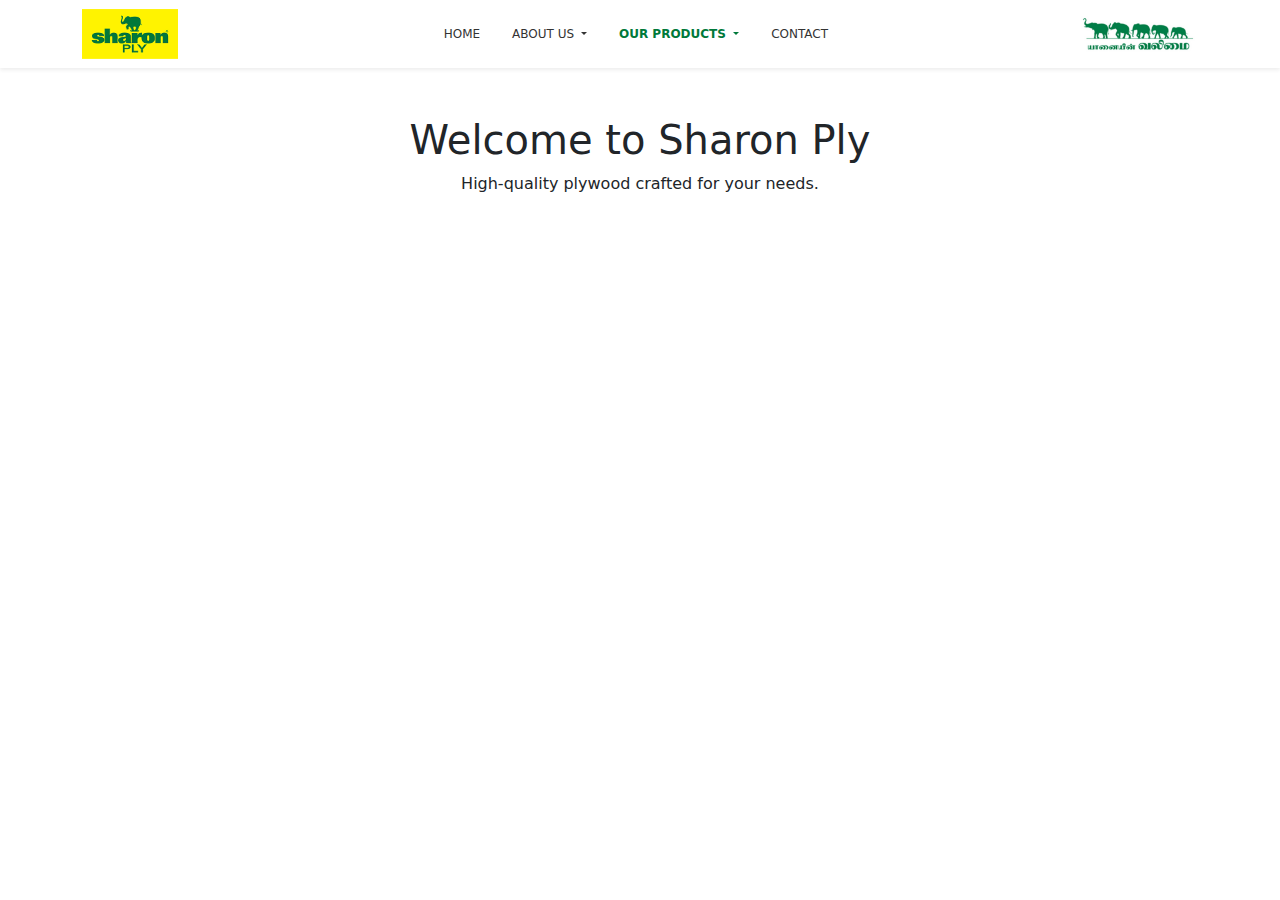
<file: prelam.html>
<!DOCTYPE html>
<html lang="en">

<head>
    <meta charset="UTF-8" />
    <meta name="viewport" content="width=device-width, initial-scale=1.0" />
    <title>Sharon Ply - Home</title>
    <meta name="description" content="Sharon Ply - Quality Plywood Manufacturer">

    <!-- Bootstrap CSS -->
    <link href="https://cdn.jsdelivr.net/npm/bootstrap@5.3.3/dist/css/bootstrap.min.css" rel="stylesheet" />
    <link rel="stylesheet" href="assets/main.css" />
</head>

<body>

    <!-- Sticky Navbar with Dropdown and Offcanvas -->
    <nav class="navbar navbar-expand-lg sticky-top bg-white shadow-sm py-1">
        <div class="container">

            <!-- Left: Logo -->
            <a class="navbar-brand" href="/">
                <img src="assets/images/logo.png" alt="Logo" style="height: 50px;" />
            </a>

            <!-- Hamburger toggle for mobile -->
            <button class="navbar-toggler" type="button" data-bs-toggle="offcanvas" data-bs-target="#mobileNav"
                aria-controls="mobileNav">
                <span class="navbar-toggler-icon"></span>
            </button>

            <!-- Center/Right: Nav links (desktop) -->
            <div class="collapse navbar-collapse justify-content-center">
                <ul class="navbar-nav mb-2 mb-lg-0 d-flex gap-3">

                    <li class="nav-item"><a class="nav-link" href="/">HOME</a></li>
                    <li class="nav-item dropdown">
                        <a class="nav-link dropdown-toggle" href="#" id="aboutDropdown" role="button"
                            data-bs-toggle="dropdown" aria-expanded="false">
                            ABOUT US
                        </a>
                        <ul class="dropdown-menu" aria-labelledby="aboutDropdown">
                            <li><a class="dropdown-item" href="/our-history">OUR HISTORY</a></li>
                        </ul>
                    </li>

                    <!-- Dropdown -->
                    <li class="nav-item dropdown">
                        <a class="nav-link dropdown-toggle active" href="#" id="productsDropdown" role="button"
                            data-bs-toggle="dropdown" aria-expanded="false">
                            OUR PRODUCTS
                        </a>
                        <ul class="dropdown-menu" aria-labelledby="productsDropdown">

                            <!-- Plywood submenu -->
                            <li class="nav-item dropdown plywooddrop">
                                <a class="nav-link dropdown-toggle" href="/plywood" id="plywoodDropdown" role="button">
                                    PLYWOOD
                                </a>
                                <ul class="dropdown-menu plywoodsub" aria-labelledby="plywoodDropdown">
                                    <li><a class="dropdown-item" href="/plywood/sharon-platinum-ply">SHARON PLATINUM PLY</a></li>
                                </ul>
                            </li>

                            <li><a class="dropdown-item active" style="background: #fff300;" href="/prelam">PRELAM</a></li>


                            <!-- Add more subcategories under Our Products here if needed -->
                        </ul>
                    </li>


                    <li class="nav-item"><a class="nav-link" href="/contact">CONTACT</a></li>
                </ul>
            </div>

            <!-- Right side image/icon -->
            <div class="d-none d-lg-block">
                <img src="assets/images/nav-logo.png" alt="Call Us" style="height: 50px;" />
            </div>
        </div>
    </nav>

    <!-- Offcanvas Sidebar for Mobile -->
    <div class="offcanvas offcanvas-start w-75" tabindex="-1" id="mobileNav" aria-labelledby="mobileNavLabel">
        <div class="offcanvas-header">
            <!-- <h5 class="offcanvas-title" id="mobileNavLabel">Menu</h5> -->
            <button type="button" class="btn-close" data-bs-dismiss="offcanvas" aria-label="Close"></button>
        </div>
        <div class="offcanvas-body">
            <ul class="navbar-nav">
                <li class="nav-item"><a class="nav-link" href="/">HOME</a></li>
                <li class="nav-item">
                    <a class="nav-link" data-bs-toggle="collapse" href="#mobileDropdown" role="button"
                        aria-expanded="false" aria-controls="mobileDropdown">
                        ABOUT US
                    </a>
                    <div class="collapse" id="mobileDropdown">
                        <ul class="list-unstyled ms-3">
                            <li><a class="nav-link" href="/our-history">OUR
                                    HISTORY</a>
                            </li>
                        </ul>
                    </div>
                </li>

                <!-- Dropdown in sidebar (manually created) -->
                <li class="nav-item">
                    <a class="nav-link" data-bs-toggle="collapse" href="#mobileDropdown" role="button"
                        aria-expanded="false" aria-controls="mobileDropdown">
                        OUR PRODUCTS
                    </a>
                    <div class="collapse" id="mobileDropdown">
                        <ul class="list-unstyled ms-3">
                            <li><a class="nav-link" href="/plywood">PLYWOOD</a>
                                <div class="collapse" id="mobileDropdown">
                                    <ul class="list-unstyled ms-3">
                                        <li><a class="nav-link" href="/plywood/sharon-platinum-ply">SHARON PLATINUM
                                            PLY</a></li>
                                    </ul>
                                </div>
                            </li>
                            <li class="nav-item"><a class="nav-link" href="/prelam">PRELAM</a></li>
                        </ul>
                    </div>
                </li>

                <li class="nav-item"><a class="nav-link active" href="/contact">CONTACT</a></li>
            </ul>
        </div>
    </div>

    <!-- Hero Section -->
    <main class="container text-center py-5">
        <h1>Welcome to Sharon Ply</h1>
        <p>High-quality plywood crafted for your needs.</p>
    </main>

    <!-- Bootstrap JS -->
    <script src="https://cdn.jsdelivr.net/npm/bootstrap@5.3.3/dist/js/bootstrap.bundle.min.js"></script>
    <script src="assets/main.js"></script>
</body>

</html>
</file>
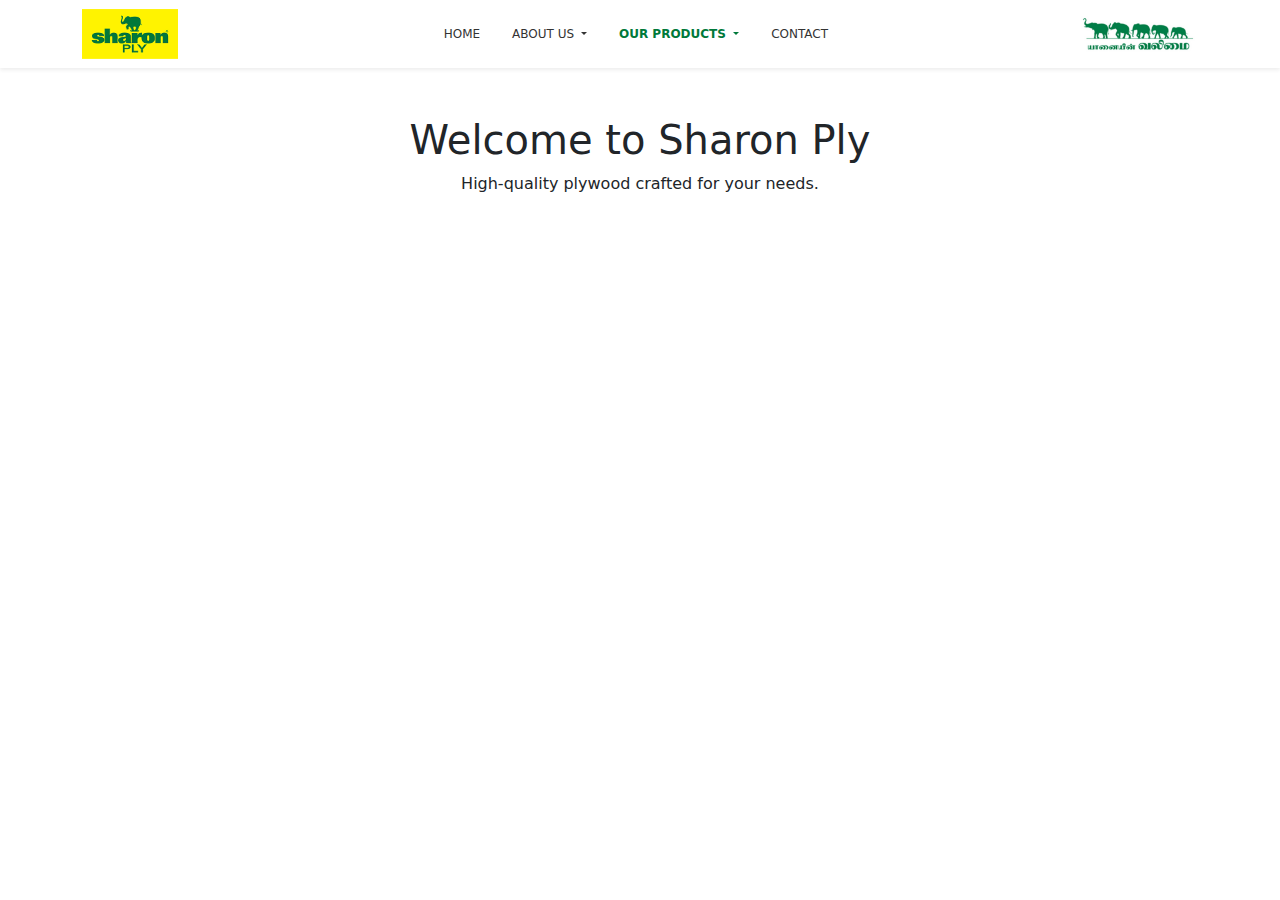
<file: plywood/sharon-platinum-ply.html>
<!DOCTYPE html>
<html lang="en">

<head>
    <meta charset="UTF-8" />
    <meta name="viewport" content="width=device-width, initial-scale=1.0" />
    <title>Sharon Ply - Home</title>
    <meta name="description" content="Sharon Ply - Quality Plywood Manufacturer">

    <!-- Bootstrap CSS -->
    <link href="https://cdn.jsdelivr.net/npm/bootstrap@5.3.3/dist/css/bootstrap.min.css" rel="stylesheet" />
    <link rel="stylesheet" href="/assets/main.css" />
</head>

<body>

    <!-- Sticky Navbar with Dropdown and Offcanvas -->
    <nav class="navbar navbar-expand-lg sticky-top bg-white shadow-sm py-1">
        <div class="container">

            <!-- Left: Logo -->
            <a class="navbar-brand" href="/">
                <img src="/assets/images/logo.png" alt="Logo" style="height: 50px;" />
            </a>

            <!-- Hamburger toggle for mobile -->
            <button class="navbar-toggler" type="button" data-bs-toggle="offcanvas" data-bs-target="#mobileNav"
                aria-controls="mobileNav">
                <span class="navbar-toggler-icon"></span>
            </button>

            <!-- Center/Right: Nav links (desktop) -->
            <div class="collapse navbar-collapse justify-content-center">
                <ul class="navbar-nav mb-2 mb-lg-0 d-flex gap-3">

                    <li class="nav-item"><a class="nav-link" href="/">HOME</a></li>
                    <li class="nav-item dropdown">
                        <a class="nav-link dropdown-toggle" href="#" id="aboutDropdown" role="button"
                            data-bs-toggle="dropdown" aria-expanded="false">
                            ABOUT US
                        </a>
                        <ul class="dropdown-menu" aria-labelledby="aboutDropdown">
                            <li><a class="dropdown-item" href="/our-history">OUR HISTORY</a></li>
                        </ul>
                    </li>

                    <!-- Dropdown -->
                    <li class="nav-item dropdown">
                        <a class="nav-link dropdown-toggle active" href="#" id="productsDropdown" role="button"
                            data-bs-toggle="dropdown" aria-expanded="false">
                            OUR PRODUCTS
                        </a>
                        <ul class="dropdown-menu" aria-labelledby="productsDropdown">

                            <!-- Plywood submenu -->
                            <li class="nav-item dropdown plywooddrop">
                                <a class="nav-link dropdown-toggle" href="/plywood" id="plywoodDropdown" role="button">
                                    PLYWOOD
                                </a>
                                <ul class="dropdown-menu plywoodsub" aria-labelledby="plywoodDropdown">
                                    <li><a class="dropdown-item active" style="background: #fff300;" href="/plywood/sharon-platinum-ply">SHARON PLATINUM PLY</a></li>
                                </ul>
                            </li>

                            <li><a class="dropdown-item" href="/prelam">PRELAM</a></li>


                            <!-- Add more subcategories under Our Products here if needed -->
                        </ul>
                    </li>


                    <li class="nav-item"><a class="nav-link" href="/contact">CONTACT</a></li>
                </ul>
            </div>

            <!-- Right side image/icon -->
            <div class="d-none d-lg-block">
                <img src="/assets/images/nav-logo.png" alt="Call Us" style="height: 50px;" />
            </div>
        </div>
    </nav>

    <!-- Offcanvas Sidebar for Mobile -->
    <div class="offcanvas offcanvas-start w-75" tabindex="-1" id="mobileNav" aria-labelledby="mobileNavLabel">
        <div class="offcanvas-header">
            <!-- <h5 class="offcanvas-title" id="mobileNavLabel">Menu</h5> -->
            <button type="button" class="btn-close" data-bs-dismiss="offcanvas" aria-label="Close"></button>
        </div>
        <div class="offcanvas-body">
            <ul class="navbar-nav">
                <li class="nav-item"><a class="nav-link" href="/">HOME</a></li>
                <li class="nav-item">
                    <a class="nav-link" data-bs-toggle="collapse" href="#mobileDropdown" role="button"
                        aria-expanded="false" aria-controls="mobileDropdown">
                        ABOUT US
                    </a>
                    <div class="collapse" id="mobileDropdown">
                        <ul class="list-unstyled ms-3">
                            <li><a class="nav-link" href="/our-history">OUR
                                    HISTORY</a>
                            </li>
                        </ul>
                    </div>
                </li>

                <!-- Dropdown in sidebar (manually created) -->
                <li class="nav-item">
                    <a class="nav-link" data-bs-toggle="collapse" href="#mobileDropdown" role="button"
                        aria-expanded="false" aria-controls="mobileDropdown">
                        OUR PRODUCTS
                    </a>
                    <div class="collapse" id="mobileDropdown">
                        <ul class="list-unstyled ms-3">
                            <li><a class="nav-link" href="/plywood">PLYWOOD</a>
                                <div class="collapse" id="mobileDropdown">
                                    <ul class="list-unstyled ms-3">
                                        <li><a class="nav-link active" style="background: #fff300;" href="/plywood/sharon-platinum-ply">SHARON PLATINUM
                                            PLY</a></li>
                                    </ul>
                                </div>
                            </li>
                            <li class="nav-item"><a class="nav-link" href="/prelam">PRELAM</a></li>
                        </ul>
                    </div>
                </li>

                <li class="nav-item"><a class="nav-link" href="/contact">CONTACT</a></li>
            </ul>
        </div>
    </div>

    <!-- Hero Section -->
    <main class="container text-center py-5">
        <h1>Welcome to Sharon Ply</h1>
        <p>High-quality plywood crafted for your needs.</p>
    </main>

    <!-- Bootstrap JS -->
    <script src="https://cdn.jsdelivr.net/npm/bootstrap@5.3.3/dist/js/bootstrap.bundle.min.js"></script>
    <script src="/assets/main.js"></script>
</body>

</html>
</file>
<file: assets/main.css>
/* Home page */
/* Carousel style */
/* Product section style */
/* Serve section style */
/* Home-about section style */
/* Testimonial section style */
/* Video section style */


.nav-link {
  font-weight: 500;
  color: #333;
  font-size: 12px;
}

.nav-link:hover {
  color: #007BFF;
}

.dropdown-item {
  font-weight: 500;
  color: #333;
  font-size: 12px;
}


.dropdown-menu {
  min-width: 200px;
}

/* submenu to the right */
.dropdown-menu .dropdown-menu {
  left: 100%;
  top: 0;
  margin-left: 0.1rem;
}


/* dropdown on hover */
.nav-item.plywooddrop:hover .plywoodsub {
  display: block;
}

.dropdown-menu {
  transition: all 0.2s ease-in-out;
}

.nav-link.active {
  color: #00793A !important;
  font-weight: 700;
}

.dropdown-item.active {
  color: #00793A !important;
  font-weight: 700;
}


/* Home page - Carousel style */
.carousel .carousel-item {
  min-height: 100vh;
  background-size: cover;
  background-position: center;
  position: relative;
}

.carousel .explore-btn {
  position: absolute;
  bottom: 130px;
  left: 150px;
  z-index: 10;
  border: 2px solid transparent;
  border-radius: 30px;
  background-image:
    linear-gradient(white, white),
    /* inner fill */
    linear-gradient(to right, #00793A, #ffc107);
  /* border gradient */
  background-origin: border-box;
  background-clip: content-box, border-box;
}


.carousel .explore-btn a {
  display: inline-flex;
  align-items: center;
  gap: 10px;
  background-color: #ff0;
  color: #00793A;
  font-weight: bold;
  font-size: 14px;
  padding: 10px 20px;
  border: 3px solid white;
  border-radius: 30px;
  text-decoration: none;
  transition: all 0.3s ease;
  box-shadow: 0 4px 10px rgba(0, 0, 0, 0.2);
}

.carousel .explore-btn a:hover {
  background-color: #ffc107;
}

.carousel .arrow-circle {
  display: flex;
  align-items: center;
  justify-content: center;
  text-align: center;
  background-color: #fff;
  color: #FFDD02;
  font-size: 24px;
  width: 26px;
  height: 26px;
  border-radius: 50%;
  transition: background-color 0.3s;
}


.carousel .small-nav-icon {
  background-color: #FFDD02;
  border-radius: 50%;
  width: 30px;
  height: 30px;
  background-size: 50% 50%;
}


/* Home page - Product section style */

.product-section {
  width: 100%;
  overflow: hidden;
}

.product-section h4 {
  color: #00793A;
  font-weight: bold;
}

.product-section .product-tabs {
  display: flex;
  flex-wrap: wrap;
  gap: 10px;
}

.product-section .tab-card {
  width: 130px;
  border: 2px solid transparent;
  border-radius: 10px;
  padding: 6px;
  background: #fff;
  text-align: center;
  cursor: pointer;
  transition: all 0.3s ease;
  box-shadow: 0 0 4px rgba(0, 0, 0, 0.3);
}

.product-section .tab-card img {
  width: 100%;
  height: 90px;
  object-fit: cover;
  border-radius: 6px;
}

.product-section .tab-card span {
  display: block;
  margin-top: 5px;
  font-weight: bold;
  font-size: 14px;
  color: #333;
}

.product-section .tab-card.active {
  border: 2px solid #ffc107;
  background-color: #fffdd0;
}

.product-section .tab-card.active span {
  color: #00793A;
}


.product-section .explore-btn {
  margin-top: 20px;
  width: fit-content;
  border: 2px solid transparent;
  border-radius: 30px;
  background-image:
    linear-gradient(white, white),
    /* inner fill */
    linear-gradient(to right, #00793A, #ffc107);
  /* border gradient */
  background-origin: border-box;
  background-clip: content-box, border-box;
}

.product-section .explore-btn a {
  display: inline-flex;
  align-items: center;
  gap: 8px;
  background-color: #ff0;
  color: #00793A;
  font-weight: bold;
  font-size: 14px;
  padding: 10px 20px;
  border: 3px solid white;
  border-radius: 30px;
  text-decoration: none;
  box-shadow: 0 0 10px rgba(0, 0, 0, 0.2);
}

.product-section .arrow-circle {
  background: #fff;
  color: #ffc107;
  width: 22px;
  height: 22px;
  display: inline-flex;
  align-items: center;
  justify-content: center;
  border-radius: 50%;
  font-size: 14px;
}

/* Serve section style */
.serve {
  background-image: url('/assets/images/serve-bg.png');
  background-size: cover;
  background-position: center;
  color: #fff;
}




/* Home-about section style */
.about {
  background-image: url('/assets/images/home-about-bg.png');
  background-size: cover;
  background-position: center;
}

.about h3,
h6,
span {
  color: #00793A;
}


/* Testimonial section style */
.testimonial-wrapper {
  display: none;
}

.testimonial-wrapper.active {
  display: block;
}

.testimonial-card {
  background: linear-gradient(to right, #4f8220 0%, #035B2D 28%, #035B2D 81%, #4f8220 100%);
  color: white;
  border-radius: 10px;
  padding: 20px;
}

.video-thumb {
  position: relative;
  width: 100%;
  max-width: 280px;
  cursor: pointer;
}

.video-thumb img {
  border-radius: 10px;
}

.play-button {
  position: absolute;
  top: 50%;
  left: 50%;
  transform: translate(-50%, -50%);
  background: rgba(0, 0, 0, 0.6);
  border-radius: 50%;
  padding: 10px 14px;
  color: white;
  font-size: 20px;
}

.stars {
  color: gold;
  background: linear-gradient(to right, rgb(255, 255, 255, 0.3), rgb(102, 102, 102, 0.3));
  padding: 0px 8px;
  border-radius: 20px;
  font-size: 22px;
}

.slider-dots {
  height: 5px;
  background-color: white;
  width: 20px;
  display: inline-block;
  margin: 0 3px;
  opacity: 0.5;
  cursor: pointer;
}

.slider-dots.active {
  opacity: 1;
}

/* Video section style */
#videoTrack img {
  cursor: pointer;
}

/* Icons style */

.sticky-icons {
  position: fixed;
  right: 20px;
  top: 50%;
  transform: translateY(-50%);
  z-index: 999;
  display: flex;
  flex-direction: column;
  gap: 15px;
}

.sticky-icons .icon {
  width: 40px;
  height: 40px;
  background-color: #fff;
  color: #000;
  border-radius: 50%;
  display: flex;
  align-items: center;
  justify-content: center;
  text-decoration: none;
  box-shadow: 0 4px 8px rgba(0, 0, 0, 0.2);
  font-size: 20px;
  transition: transform 0.2s, background-color 0.3s;
}

.sticky-icons .icon:hover {
  background-color: #FFDD02;
  transform: scale(1.1);
}


@media screen and (max-width: 768px) {
  .product-section .col-md-6>div {
    gap: 10px !important;
  }
}
</file>
